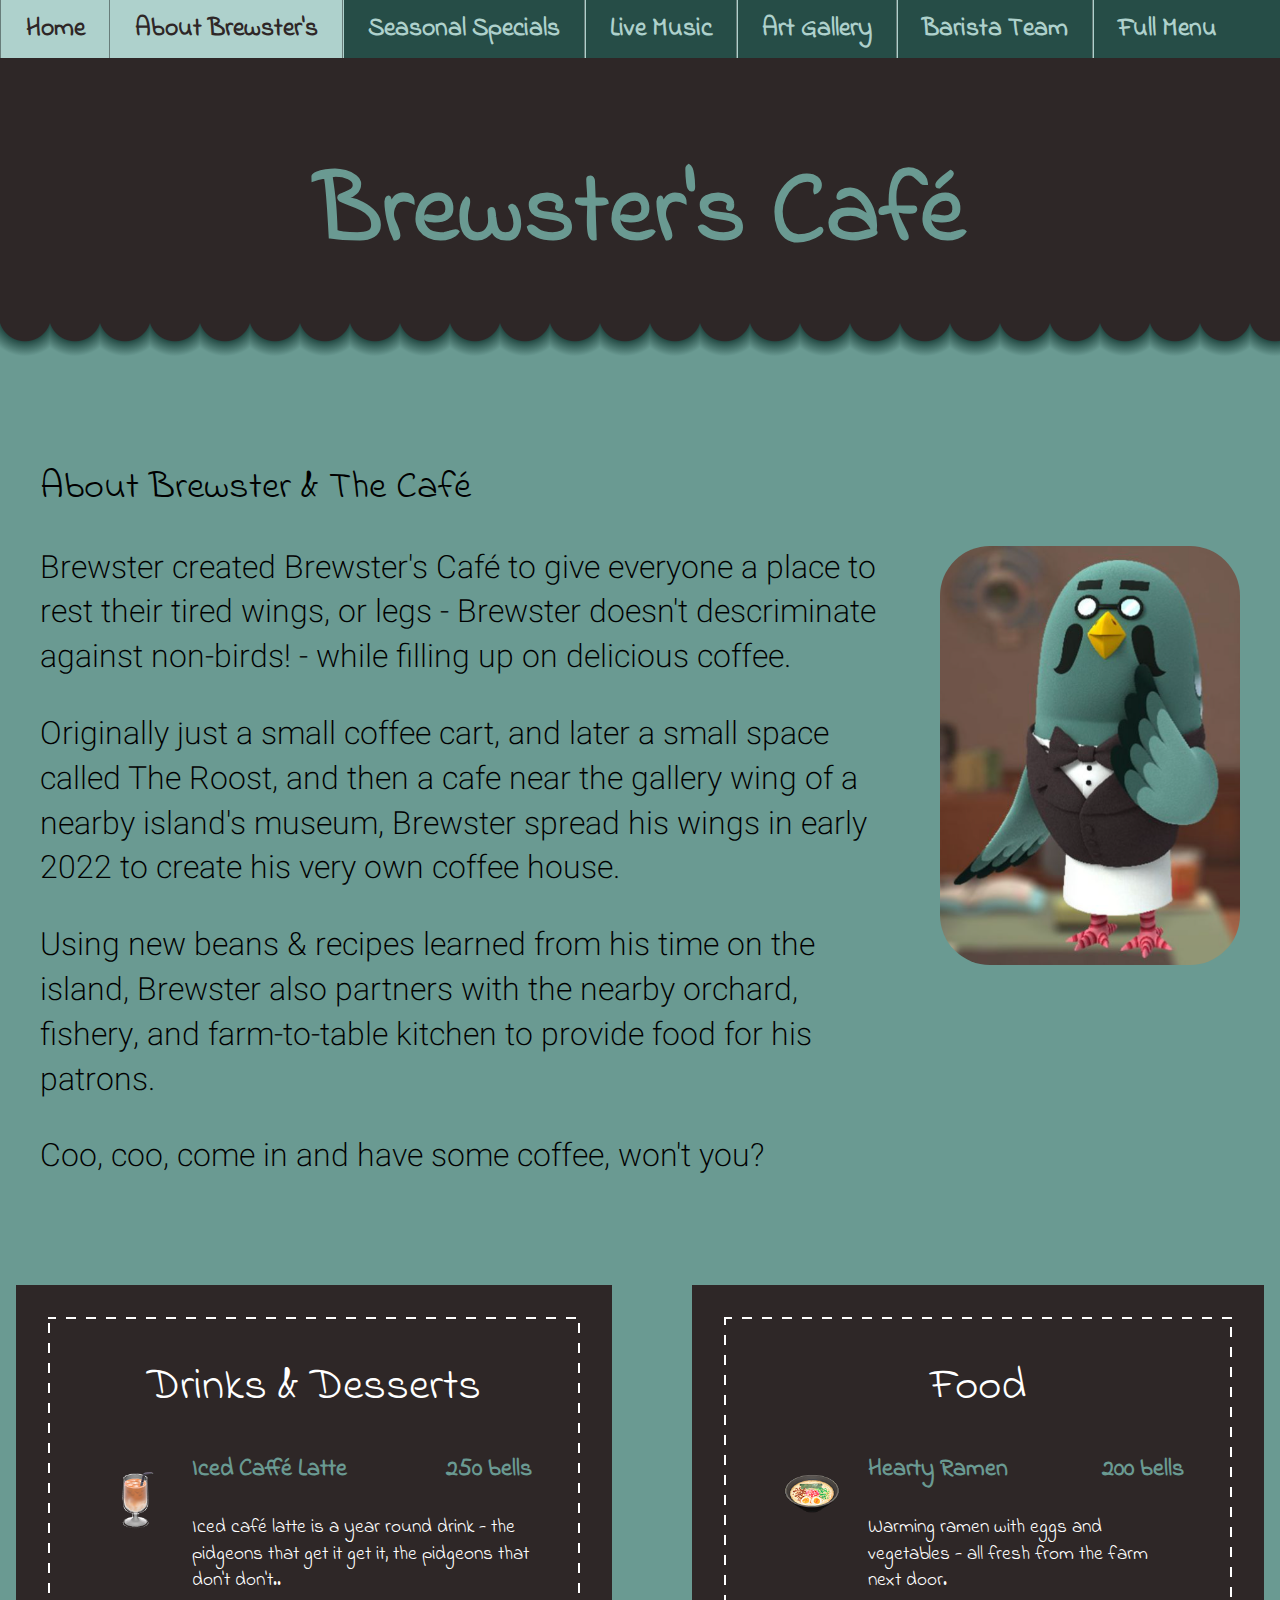
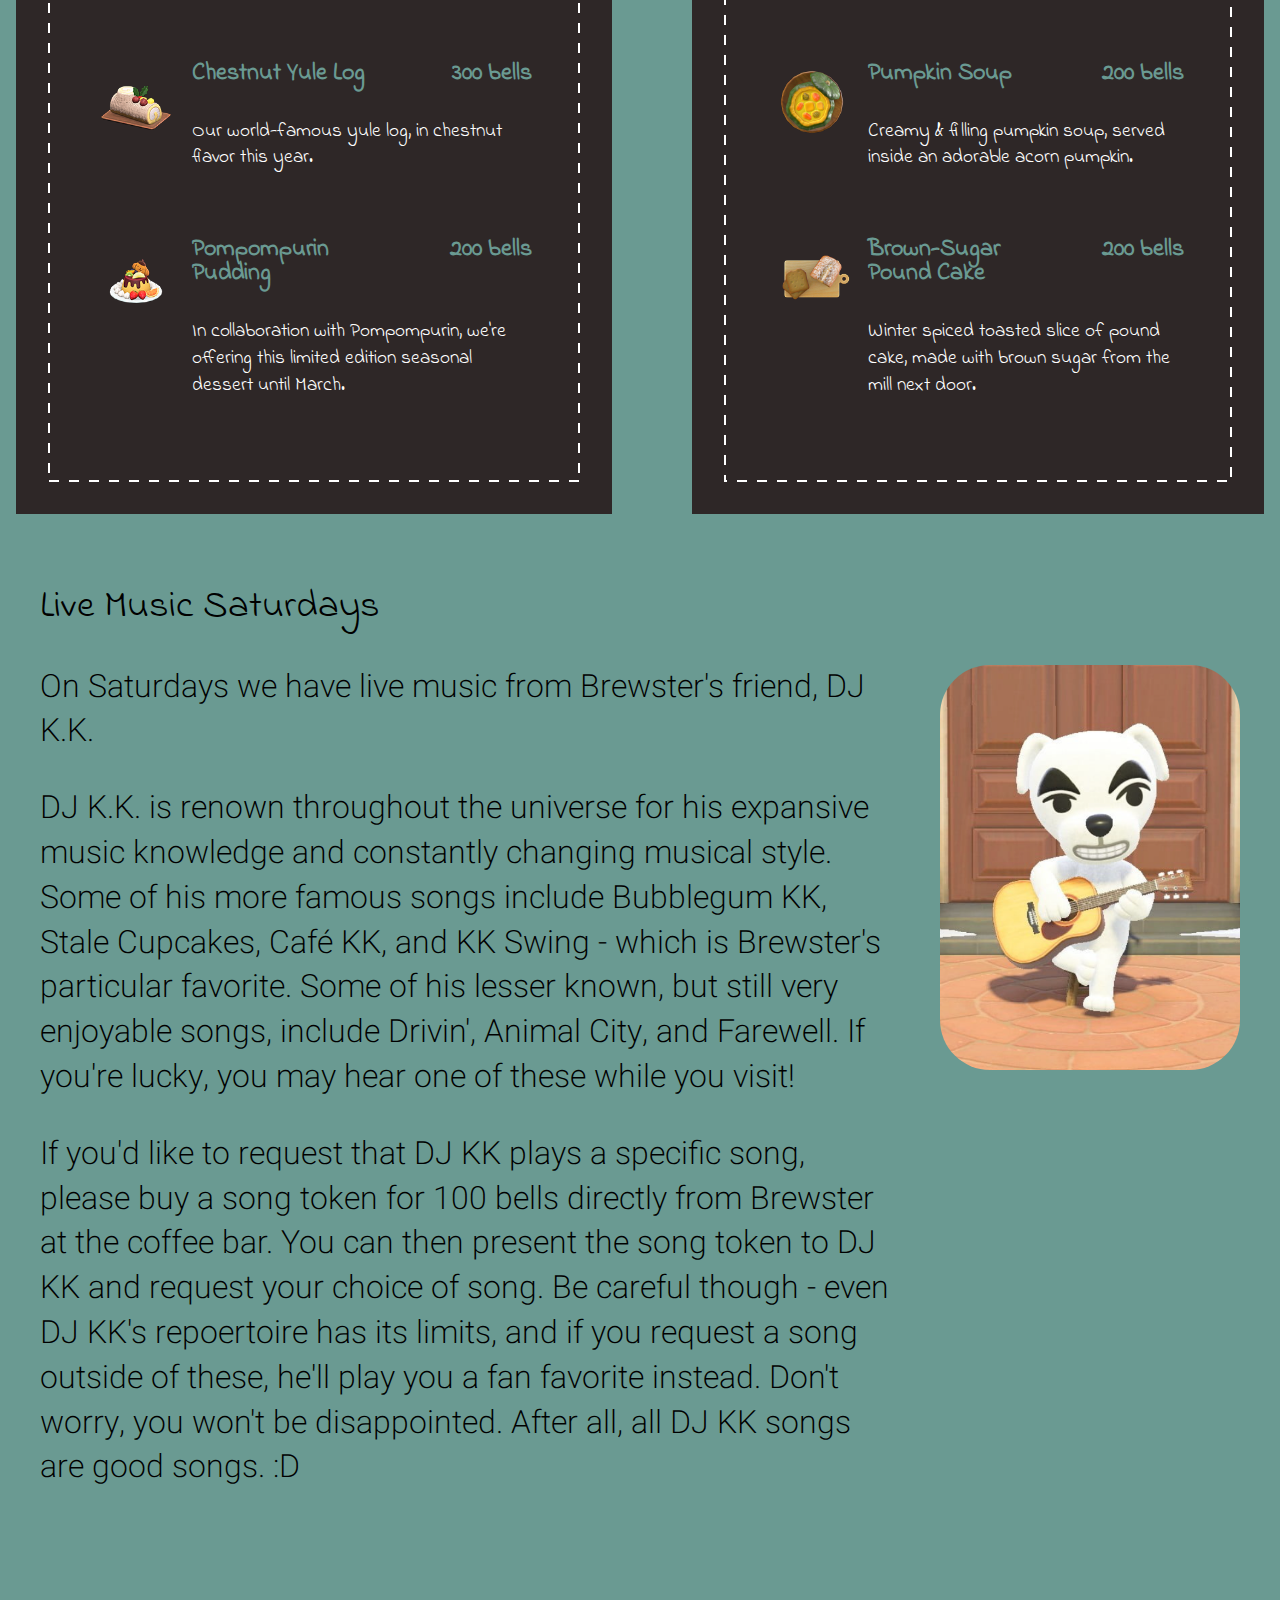
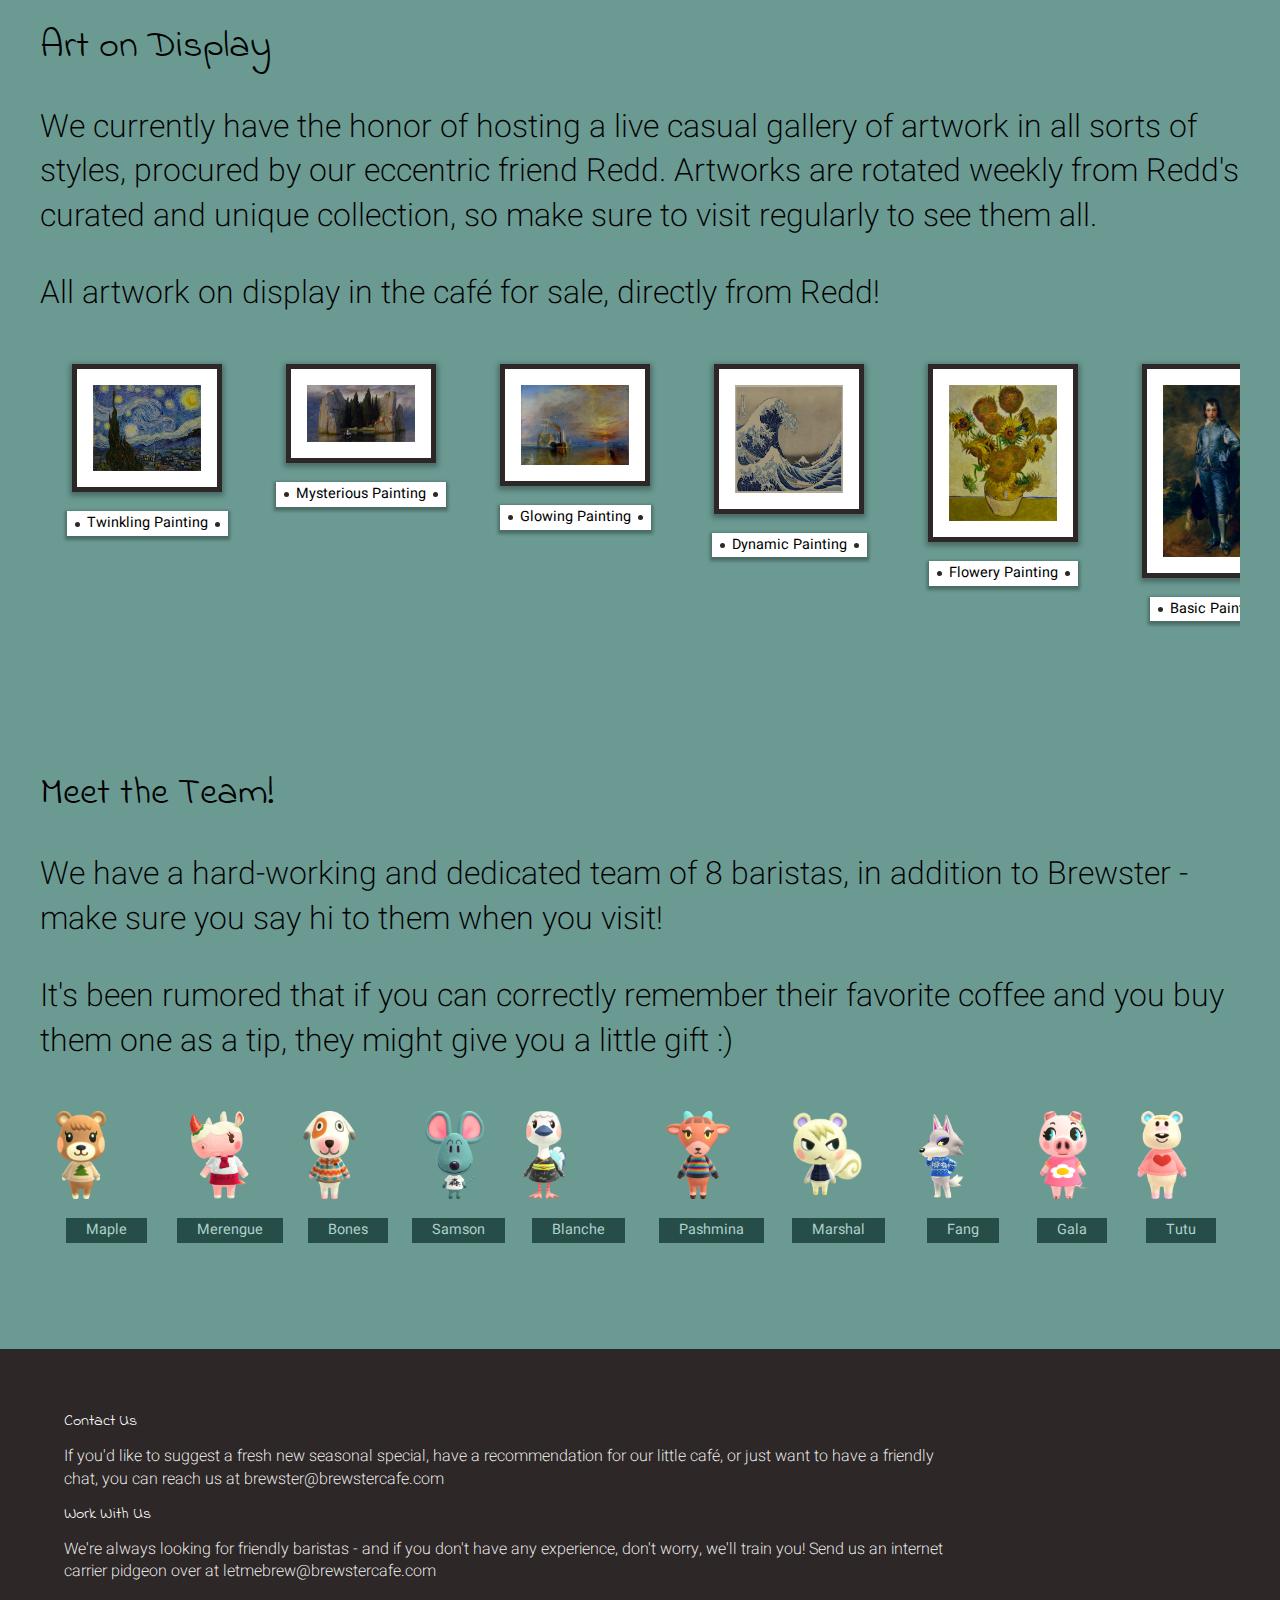
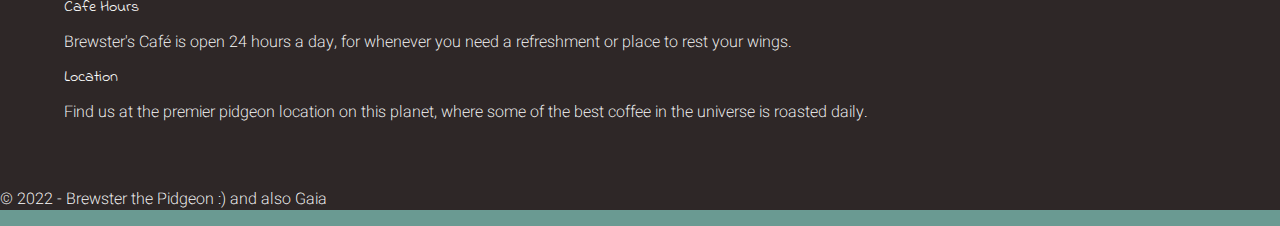
<file: index.html>
<!DOCTYPE html>
<html lang="en">
    <head>
        <title>Brewster's Café </title>
        <link rel="stylesheet" href="reset.css">
        <link rel="stylesheet" href="style.css">
        <meta name="viewport" content="width=device-width, initial-scale=1">
        <link href="https://fonts.googleapis.com/css2?family=Indie+Flower&display=swap" rel="stylesheet">
        <link href="https://fonts.googleapis.com/css2?family=Caveat+Brush&display=swap" rel="stylesheet">
        <link href="https://fonts.googleapis.com/css2?family=Heebo:wght@100;200;300;400;500;600;700;800;900&display=swap" rel="stylesheet">
        <link rel="icon" type:"image/x-icon" href="brewstoid.png">
    </head>
    <body>
        <nav class="navbar">
            <a class="navbutton" id="link-home" data-active="true" href="#home">Home</a>
            <a class="navbutton" id="link-about" href="#about">About Brewster's</a>
            <a class="navbutton" id="link-blackboards" href="#blackboards">Seasonal Specials</a>
            <a class="navbutton" id="link-music" href="#music">Live Music</a>
            <a class="navbutton" id="link-art" href="#art">Art Gallery</a>
            <a class="navbutton" id="link-team" href="#team">Barista Team</a>
            <a class="navbutton" id="link-menu" href="/menu.html">Full Menu</a>
        </nav>
        <main>
            <h1 class="scallop observable" id="home">Brewster's Café</h1>
            <section class="about observable" id="about">
                <h2 class="after-scallop">About Brewster & The Café </h2>
                
                <div class="about-container">
                    <div>
                        <p class="about-text">
                            Brewster created Brewster's Café to give everyone a place to rest their tired wings, or legs - Brewster doesn't descriminate against non-birds! - while filling up on delicious coffee. 
                        </p>
                        <p class="about-text">
                            Originally just a small coffee cart, and later a small space called The Roost, and then a cafe near the gallery wing of a nearby island's museum, Brewster spread his wings in early 2022 to create his very own coffee house. 
                        </p>
                        <p class="about-text">
                            Using new beans & recipes learned from his time on the island, Brewster also partners with the nearby orchard, fishery, and farm-to-table kitchen to provide food for his patrons. 
                        </p>
                        <p class="about-text">
                            Coo, coo, come in and have some coffee, won't you?
                        </p>
                    </div>
                    <img class="brewster-img" src=brewster.png alt="a photo of Brewster, the cafe owner, he is a muted green pidgeon, with thick black eyebrow & whisker markings, and wings in shades of green and a bright yellow beak and pink feets, he is wearing a black and white barista outfit with a black bowtie and black spectacles, he is holding one wing up to his chin in a thinking expression.">
                </div>
            </section>
            <section class="blackboards observable" id="blackboards">
                <div class="blackboard">
                    <h3>Drinks & Desserts</h3>
                    <article class="blackboard-item">
                        <img class="blackboard-img" src="iced-caffe-latte.png" alt="a digital drawing of a cocktail style glass with a black straw, the drink is coffee at the top and milk at the bottom.">
                        <h4>Iced Caffé Latte</h4>
                        <span class="blackboard-price">250 bells</span>
                        <p class="blackboard-text">Iced café latte is a year round drink - the pidgeons that get it get it, the pidgeons that don't don't..</p>
                    </article>
                    <article class="blackboard-item">
                        <img class="blackboard-img" src="chestnut-yule-log.png" alt="a digital drawing of a yule log, a dessert that is shaped like a tree branch, there are two holly berries and leaves on the top.">
                        <h4>Chestnut Yule Log</h4>
                        <span class="blackboard-price">300 bells</span>
                        <p class="blackboard-text">Our world-famous yule log, in chestnut flavor this year.</p>
                    </article>
                    <article class="blackboard-item">
                        <img class="blackboard-img" src="pompompurin-pudding.png" alt="a digital drawing of vanilla pudding with chocolate icing dripping down it, there are two strawberries in the front of the dish.">
                        <h4>Pompompurin Pudding</h4>
                        <span class="blackboard-price">200 bells</span>
                        <p class="blackboard-text">In collaboration with Pompompurin, we're offering this limited edition seasonal dessert until March.</p>
                    </article>
                </div>
                <div class="blackboard" id="food">
                    <h3>Food</h3>
                    <div class="blackboard-item">  
                        <img class="blackboard-img" src="hearty-ramen.png" alt="a digital drawing of a black soup bowl filled with ramen, including broth, noodles, green vegetables, and two halves of a soft egg.">
                        <h4>Hearty Ramen</h4>
                        <span class="blackboard-price">200 bells</span>
                        <p class="blackboard-text">Warming ramen with eggs and vegetables - all fresh from the farm next door.</p>
                    </div>
                    <div class="blackboard-item">
                        <img class="blackboard-img" src="pumpkin-soup.png" alt="a digital drawing of a brown plate with a green pumpkin on it, the lid of the pumpkin is cut off and leaning on the side of the plate, the pumpkin is filled with pumpkin soup with floating bits of yellow, orange, and green pumpkin.">
                        <h4>Pumpkin Soup</h4>
                        <span class="blackboard-price">200 bells</span>
                        <p class="blackboard-text">Creamy & filling pumpkin soup, served inside an adorable acorn pumpkin.</p>
                    </div>
                    <div class="blackboard-item">
                        <img class="blackboard-img" src="brown-sugar-pound-cake.png" alt="a digital drawing of a loaf of brown sugar pound cake on a medium brown chopping board, the loaf is cut in half and a slide of cake is on the cutting board.">
                        <h4>Brown-Sugar Pound Cake</h4>
                        <span class="blackboard-price">200 bells</span>
                        <p class="blackboard-text">Winter spiced toasted slice of pound cake, made with brown sugar from the mill next door.</p>
                    </div>
                </div>
            </section>
            <section class="music observable" id="music">
                <h2>Live Music Saturdays</h2>
                <article class="music-container">
                    <div>
                        <p class="music-text">
                            On Saturdays we have live music from Brewster's friend, DJ K.K.
                        </p>
                        <p class="music-text">
                            DJ K.K. is renown throughout the universe for his expansive music knowledge and constantly changing musical style. Some of his more famous songs include Bubblegum KK, Stale Cupcakes, Café KK, and KK Swing - which is Brewster's particular favorite. Some of his lesser known, but still very enjoyable songs, include Drivin', Animal City, and Farewell. If you're lucky, you may hear one of these while you visit!
                        </p>
                        <p class="music-text">
                            If you'd like to request that DJ KK plays a specific song, please buy a song token for 100 bells directly from Brewster at the coffee bar. You can then present the song token to DJ KK and request your choice of song. Be careful though - even DJ KK's repoertoire has its limits, and if you request a song outside of these, he'll play you a fan favorite instead. Don't worry, you won't be disappointed. After all, all DJ KK songs are good songs. :D  
                        </p>
                    </div>
                    <img class="kk-img" src=kk.png alt="an digital drawing of a white dog with thick black eyebrows. this is DJ KK, he is sitting on a stool in front of a large warm brown door and holding a guitar in his front two paws. the guitar is light brown. DJ KK is smiling and ready to play a tune.">
                </div>
            </section>
            <section class="art observable" id="art">
                <h2>Art on Display</h2>
                <p>We currently have the honor of hosting a live casual gallery of artwork in all sorts of styles, procured by our eccentric friend Redd. Artworks are rotated weekly from Redd's curated and unique collection, so make sure to visit regularly to see them all.</p>
                <p>All artwork on display in the café for sale, directly from Redd!</p>
                <div class="art-grid">
                    <article class="art-item">
                        <img src="twinkling-painting.png" class="art-img">
                        <span class="art-text">Twinkling Painting</span>
                    </article>
                    <article class="art-item">
                        <img src="mysterious-painting.png" class="art-img">
                        <span class="art-text">Mysterious Painting</span>
                    </article>
                    <article class="art-item">
                        <img src="glowing-painting.png" class="art-img">
                        <span class="art-text">Glowing Painting</span>
                    </article>
                    <article class="art-item">
                        <img src="dynamic-painting.png" class="art-img">
                        <span class="art-text">Dynamic Painting</span>
                    </article>
                    <article class="art-item">
                        <img src="flowery-painting.png" class="art-img">
                        <span class="art-text">Flowery Painting</span>
                    </article>
                    <article class="art-item">
                        <img src="basic-painting.png" class="art-img">
                        <span class="art-text">Basic Painting</span>
                    </article>
                    <article class="art-item">
                        <img src="detailed-painting.png" class="art-img">
                        <span class="art-text">Detailed Painting</span>
                    </article>
                    <article class="art-item">
                        <img src="nice-painting.png" class="art-img">
                        <span class="art-text">Nice Painting</span>
                    </article>
                    <article class="art-item">
                        <img src="scary-painting.png" class="art-img">
                        <span class="art-text">Scary Painting</span>
                    </article>
                    <article class="art-item">
                        <img src="solemn-painting.png" class="art-img">
                        <span class="art-text">Solemn Painting</span>
                    </article>
                    <article class="art-item">
                        <img src="wistful-painting.png" class="art-img">
                        <span class="art-text">Wistful Painting</span>
                    </article>
                    <article class="art-item">
                        <img src="serene-painting.png" class="art-img">
                        <span class="art-text">Serene Painting</span>
                    </article>
                    <article class="art-item">
                        <img src="quaint-painting.png" class="art-img">
                        <span class="art-text">Quaint Painting</span>
                    </article>
                    <article class="art-item">
                        <img src="worthy-painting.png" class="art-img">
                        <span class="art-text">Worthy Painting</span>
                    </article>
                    <article class="art-item">
                        <img src="wild-painting-left-half.png" class="art-img">
                        <span class="art-text">Wild Painting [Left]</span>
                    </article>
                    <article class="art-item">
                        <img src="wild-painting-right-half.png" class="art-img">
                        <span class="art-text">Wild Painting [Right]</span>
                    </article>
                    
                    <article class="art-item">
                        <img src="warm-painting.png" class="art-img">
                        <span class="art-text">Warm Painting</span>
                    </article>
                    <article class="art-item">
                        <img src="sinking-painting.png" class="art-img">
                        <span class="art-text">Sinking Painting</span>
                    </article>
                    <article class="art-item">
                        <img src="scenic-painting.png" class="art-img">
                        <span class="art-text">Scenic Painting</span>
                    </article>
                    <article class="art-item">
                        <img src="proper-painting.png" class="art-img">
                        <span class="art-text">Proper Painting</span>
                    </article>
                    <article class="art-item">
                        <img src="perfect-painting.png" class="art-img">
                        <span class="art-text">Perfect Painting</span>
                    </article>
                    
                    <article class="art-item">
                        <img src="moving-painting.png" class="art-img">
                        <span class="art-text">Moving Painting</span>
                    </article>
                    <article class="art-item">
                        <img src="moody-painting.png" class="art-img">
                        <span class="art-text">Moody Painting</span>
                    </article>
                    <article class="art-item">
                        <img src="jolly-painting.png" class="art-img">
                        <span class="art-text">Jolly Painting</span>
                    </article>
                    <article class="art-item">
                        <img src="graceful-painting.png" class="art-img">
                        <span class="art-text">Graceful Painting</span>
                    </article>
                    <article class="art-item">
                        <img src="famous-painting.png" class="art-img">
                        <span class="art-text">Famous Painting</span>
                    </article>
                    <article class="art-item">
                        <img src="academic-painting.png" class="art-img">
                        <span class="art-text">Academic Painting</span>
                    </article>
                    <article class="art-item">
                        <img src="common-painting.png" class="art-img">
                        <span class="art-text">Common Painting</span>
                    </article>
                    <article class="art-item">
                        <img src="calm-painting.png" class="art-img">
                        <span class="art-text">Calm Painting</span>
                    </article>
                    <article class="art-item">
                        <img src="amazing-painting.png" class="art-img">
                        <span class="art-text">Amazing Painting</span>
                    </article>
                </div>
            </section>
            <section class="team observable" id="team">
                <h2>Meet the Team!</h2>
                <p>
                    We have a hard-working and dedicated team of 8 baristas, in addition to Brewster - make sure you say hi to them when you visit!
                </p>
                <p>
                    It's been rumored that if you can correctly remember their favorite coffee and you buy them one as a tip, they might give you a little gift :) 
                </p>
                <div class="team-grid">
                    <article class="team-member">
                        <img class="team-img" src=maple.png>
                        <span class="team-text">Maple</span>
                        <span class="team-text-2">Kilimanjaro, with regular milk and two sugars.</span>
                    </article>
                    <article class="team-member">
                        <img class="team-img" src=merengue.png>
                        <span class="team-text">Merengue</span>
                        <span class="team-text-2">Blend, with a little milk and one sugar.</span>
                    </article>
                    <article class="team-member">
                        <img class="team-img" src=bones.png>
                        <span class="team-text">Bones</span>
                        <span class="team-text-2">Mocha, with regular milk and two sugars.</span>
                    </article>
                    <article class="team-member">
                        <img class="team-img" src=samson.png>
                        <span class="team-text">Samson</span>
                        <span class="team-text-2">Mocha, no milk, no sugar.</span>
                    </article>
                    <article class="team-member">
                        <img class="team-img" src=blanche.png>
                        <span class="team-text">Blanche</span>
                        <span class="team-text-2">Blue mountain, with lots of milk and three sugars.</span>
                    </article>
                    <article class="team-member">
                        <img class="team-img" src=pashmina.png>
                        <span class="team-text">Pashmina</span>
                        <span class="team-text-2">Mocha, with lots of milk and three sugars.</span>
                    </article>
                    <article class="team-member">
                        <img class="team-img" src=marshal.png>
                        <span class="team-text">Marshal</span>
                        <span class="team-text-2">Kilimanjaro, with a little milk and one sugar.</span>
                    </article>
                    <article class="team-member">
                        <img class="team-img" src=fang.png>
                        <span class="team-text">Fang</span>
                        <span class="team-text-2">Blend, with lots of milk and three sugars.</span>
                    </article>
                    <article class="team-member">
                        <img class="team-img" src=gala.png>
                        <span class="team-text">Gala</span>
                        <span class="team-text-2">Mocha, no milk, no sugar.</span>
                    </article>  
                    <article class="team-member">
                        <img class="team-img" src=tutu.png>
                        <span class="team-text">Tutu</span>
                        <span class="team-text-2">Blend, with regular milk and two sugars.</span>
                    </article>
                </div>
            </section>
        </main>
        <footer>
            <section id="footer" class="footer-section">
                <div class="footer-container">
                    <div>
                        <h5 class="footer-text">
                            Contact Us
                        </h5>
                        <p class="footer-text">
                            If you'd like to suggest a fresh new seasonal special, have a recommendation for our little café, or just want to have a friendly chat, you can reach us at brewster@brewstercafe.com 
                        </p>
                        <h5 class="footer-text">
                            Work With Us
                        </h5>
                        <p class="footer-text">
                            We're always looking for friendly baristas - and if you don't have any experience, don't worry, we'll train you! Send us an internet carrier pidgeon over at letmebrew@brewstercafe.com
                        </p>
                        <h5 class="footer-text">
                            Cafe Hours
                        </h5>
                        <p class="footer-text">
                            Brewster's Café is open 24 hours a day, for whenever you need a refreshment or place to rest your wings.
                        </p>
                        <h5 class="footer-text">
                            Location
                        </h5>
                        <p class="footer-text">
                            Find us at the premier pidgeon location on this planet, where some of the best coffee in the universe is roasted daily.
                        </p>
                    </div>
                    <iframe class="map"  src="https://www.google.com/maps/embed?pb=!1m14!1m8!1m3!1d17826653.915055428!2d-10.897150837500016!3d56.9469986285601!3m2!1i1024!2i768!4f13.1!3m3!1m2!1s0x477eb1d77a81271d%3A0x36aff9788aefe39!2sPiazza%20San%20Marco%2C%2030100%20Venezia%20VE%2C%20Italy!5e0!3m2!1sen!2suk!4v1643631095069!5m2!1sen!2suk" width="200" height="200" style="border:0;" allowfullscreen="" loading="lazy">
                    </iframe>
                </div>
            </section>
       <p class="copyright"> &copy; 2022 - Brewster the Pidgeon :) and also Gaia</p>
        </footer>
    <script src="script.js" defer></script>
    </body>
</html>
</file>
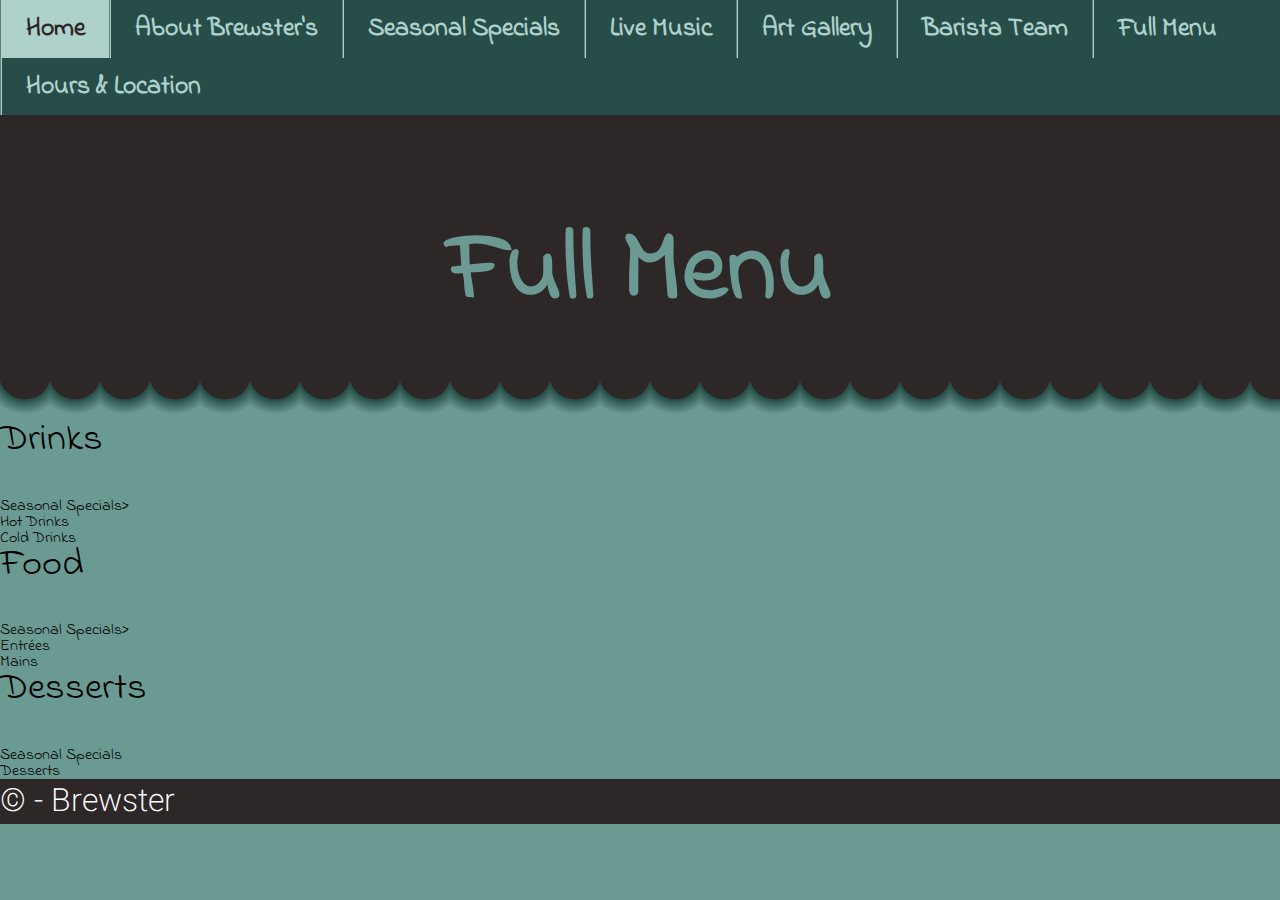
<file: menu.html>
<!DOCTYPE html>
<html lang="en">
    <head>
        <title>Full Menu @ Brewster's</title>
        <link rel="stylesheet" href="reset.css">
        <link rel="stylesheet" href="style.css">
        <meta name="viewport" content="width=device-width, initial-scale=1">
        <link href="https://fonts.googleapis.com/css2?family=Indie+Flower&display=swap" rel="stylesheet">
        <link href="https://fonts.googleapis.com/css2?family=Caveat+Brush&display=swap" rel="stylesheet">
        <link href="https://fonts.googleapis.com/css2?family=Heebo:wght@100;200;300;400;500;600;700;800;900&display=swap" rel="stylesheet">
        <link rel="icon" type:"image/x-icon" href="brewstoid.png">
    </head>
    <body>
        <nav class="navbar">
            <a class="navbutton" data-active="true" href="index.html#home">Home</a>
            <a class="navbutton" href="index.html#about">About Brewster's</a>
            <a class="navbutton" href="index.html#blackboards">Seasonal Specials</a>
            <a class="navbutton" href="index.html#music">Live Music</a>
            <a class="navbutton" href="index.html#art">Art Gallery</a>
            <a class="navbutton" href="index.html#team">Barista Team</a>
            <a class="navbutton" href="#full-menu">Full Menu</a>
            <a class="navbutton" href="index.html#footer">Hours & Location</a>
        </nav>
        <main id="main">
            <h1 class="scallop" id="full-menu">Full Menu</h1>
            <h2 class="after-scallop">Drinks</h2>
            <h5>Seasonal Specials></h5>
            <h5>Hot Drinks</h5>
            <h5>Cold Drinks</h5>
            <h2>Food</h2>
            <h5>Seasonal Specials></h5>
            <h5>Entrées</h5>
            <h5>Mains</h5>
            <h2>Desserts</h2>
            <h5>Seasonal Specials</h5>
            <h5>Desserts</h5>
        </main>
        <footer>
            <p> &copy; - Brewster</p>
        </footer>
    <script src="script.js" defer></script>
    </body>
</html>
</file>
<file: style.css>
:root{
    --dark: #2e2727;
    --brewgreen: #6A9A92;
    --darkbrew: #264d47;
    --lightbrew: #aed1cc;
    --spacing: 3rem;
    --handwriting: 'Indie Flower', Arial, Helvetica, sans-serif;
    --typed: 'Heebo', Arial, Helvetica, sans-serif;
}

html, 
body {
    scroll-behavior: smooth;
}

body{
    background: var(--brewgreen);
    font-family: var(--typed);
}

h1 {
    display: flex;
    flex-direction: column;
    justify-content: center;
    align-items: center;
    padding: var(--spacing);
    background: var(--dark);
    color: var(--brewgreen);
    font-size: clamp(48px, 8vw, 100px);
    font-family: var(--handwriting);
    font-weight: 900;
}

.navbar {
    background: var(--darkbrew);
    overflow: hidden;
    position: sticky;
    top: 0;
    z-index: 1;
}

.navbutton {
    float: left;
    background-color: var(--darkbrew);
    text-align: left;
    padding: 1rem 1.5rem;
    border-left: 2px groove var(--lightbrew);
    text-decoration: none;
    color: var(--lightbrew);
    font-family: var(--handwriting);
    font-weight: bold;
    font-size: 1.6rem;
}

.navbutton:hover {
    background: var(--lightbrew);
    color: var(--dark);
}

[data-active] {
    background: var(--lightbrew);
    color: var(--dark);
}

.brewster-img {
    display: block;
    max-width: 100%;
    margin-bottom: var(--spacing);
    border-radius: 50px;
}

section {
    margin: 0 auto;
    padding: calc(var(--spacing) + 3.6rem) 0 0;
}


.about {
    max-width: 1200px;
}

.about-container {
    display: flex;
    flex-direction: column-reverse;
}

.about-text{
    font-size: 2rem;
}


footer {
    width: 100vw;
    background-color: var(--dark);
    color: white;
}

.footer-section {
    max-width: 100%;
    padding: var(--spacing);
}

.footer-container {
    display: flex;
    flex-direction: column;
}

.footer-text {
    font-size: 1em;
    margin: 1rem;
}

.map {
    display: block;
    max-width: 100%;
}

h2 {
    font-size: clamp(32px, 3vw, 3rem);
    margin-bottom: 1em;
    font-family: var(--handwriting);
}

h3 {
    font-size: 5vh;
    margin-bottom: var(--spacing);
    text-align: center;
    font-family: var(--handwriting);
}

h4 {
    font-family: var(--handwriting);
    font-size: 1.5rem;
    font-weight: 900;
    color: var(--brewgreen);
}

h5 {
    font-family: var(--handwriting);
}

p {
    margin-bottom: 1em;
    font-family: var(--typed);
    line-height: 1.4em;
    font-weight: 200;
    font-size: 2rem;
}

.blackboards {
    display: flex;
    flex-direction: column;
    align-items: center;
    max-width: calc(100% - var(--spacing) * 2);
}

.blackboard {
    max-width: calc(100% - 4rem - var(--spacing) * 2);
    padding: var(--spacing);
    outline: 2rem solid var(--dark);
    background: var(--dark);
    background-image: url("data:image/svg+xml,%3csvg width='100%25' height='100%25' xmlns='http://www.w3.org/2000/svg'%3e%3crect width='100%25' height='100%25' fill='none' stroke='%23fff' stroke-width='4' stroke-dasharray='6%2c 14' stroke-dashoffset='0' stroke-linecap='square'/%3e%3c/svg%3e");
    color: white;
}

.blackboard-item {
    display: grid;
    grid-template-columns: 80px auto auto;
    grid-template-rows: auto auto;
    grid-gap: 1rem;
    margin-bottom: var(--spacing);
}

.blackboard-item:last-child {
    margin-bottom: 1rem;
}

.blackboard-img {
    grid-row: span 2;
    display: block;
    max-width: 80px;
    min-width: 80px;
}

.blackboard-text {
    grid-column: span 2;
    margin-top: 1rem;
    font-family: var(--handwriting);
    font-weight: 100;
    font-size: 1.2rem;
}

.blackboard-price {
    text-align: right;
    font-family: var(--handwriting);
    font-weight: 900;
    font-size: 1.5rem;
    color: var(--brewgreen);
}

.music{
    max-width: 1200px;
}

.music-container {
    display: flex;
    flex-direction: column-reverse;
}

.music-text{
    font-size: 2rem;
}

.kk-img {
    display: block;
    max-width: 100%;
    margin-bottom: var(--spacing);
    border-radius: 50px;
}

.art{
    max-width: 1200px;
}

.art-container{
    display: flex;
    flex-direction: column-reverse;
}

.art-grid {
    display: flex;
    overflow-y: scroll;
}

.art-img {
    max-width: 150px;
    background-color: white;
    padding: 1rem;
    border: 5px solid var(--dark);
    margin: 1rem 2rem;
    box-shadow: 0px 2px 5px 2px rgba(0,0,0,0.3);
}
/* shift left right, shift up down, spread, blur, opacity
*/

.art-text {
    position: relative;
    display: block;
    padding: 5px 20px;
    max-width: max-content;
    margin: 0 auto;
    font-size: 0.9em;
    background-color: white;
    box-shadow: 0px 2px 3px 2px rgba(0,0,0,0.3);
}

.art-text:before,
.art-text:after {
    content: "";
    position: absolute;
    display: block;
    width: 5px;
    height: 5px;
    border-radius: 50%;
    background-color: var(--dark);
}

.art-text:before {
    top: calc(50% - 2px);
    left: 8px;
}

.art-text:after {
    top: calc(50% - 2px);
    right: 8px;
}

.team {
    max-width: 1200px;
}

.team-container {
    display: flex;
    flex-direction: column-reverse;
}

.team-grid {
    display: flex;
    overflow-y: scroll;
}

.team-img {
    max-height: 120px;
    padding: 1rem;
}

.team-text{
    position: relative;
    display: block;
    padding: 5px 20px;
    max-width: max-content;
    margin: 0 auto;
    font-size: 0.9em;
    background-color: var(--darkbrew);
    color: var(--lightbrew);
}

.team-text-2{
    position: relative;
    display: block;
    padding: 5px 20px;
    max-width: max-content;
    margin: 5px 5px;
    font-size: 0.9em;
    background-color: var(--brewgreen);
    color: var(--brewgreen);
}

.team-text-2:hover{
    background-color: var(--dark);
    color: var(--lightbrew);
}

.scallop {
    position: relative;
    padding: 50px;
    padding-top: calc(50px + 3.6rem)
}

.scallop::after{
    position: absolute;
    bottom: -50px;
    left: 0px;
    width: 100%;
    content: "";
    background: radial-gradient(circle at 50% 0%, var(--dark) 25%, var(--darkbrew) 26%, transparent 40%);
    background-size: 50px 100px;
    height: 50px;
    background-repeat: repeat-x;
}

.after-scallop {
    margin-top: var(--spacing);
}

.copyright {
    font-size: 1rem;
}


@media screen and (min-width: 850px) {
    .about-container {
        flex-direction: row;
        align-items: flex-start;
    }

    .brewster-img {
        max-width: 25%;
        margin-left: var(--spacing)
    }

    .blackboards {
        display: flex;
        flex-direction: row;
        align-items: stretch;
        justify-content: center;
        gap: calc(var(--spacing) * 3);
    }

    .music-container {
        flex-direction: row;
        align-items: flex-start;
    }

    .kk-img {
        max-width: 25%;
        margin-left: var(--spacing);
    }

    .footer-container {
        flex-direction: row;
        align-items: flex-start;
    }

    .map {
        max-width: 25%;
        margin-left: var(--spacing);
    }
}
</file>
